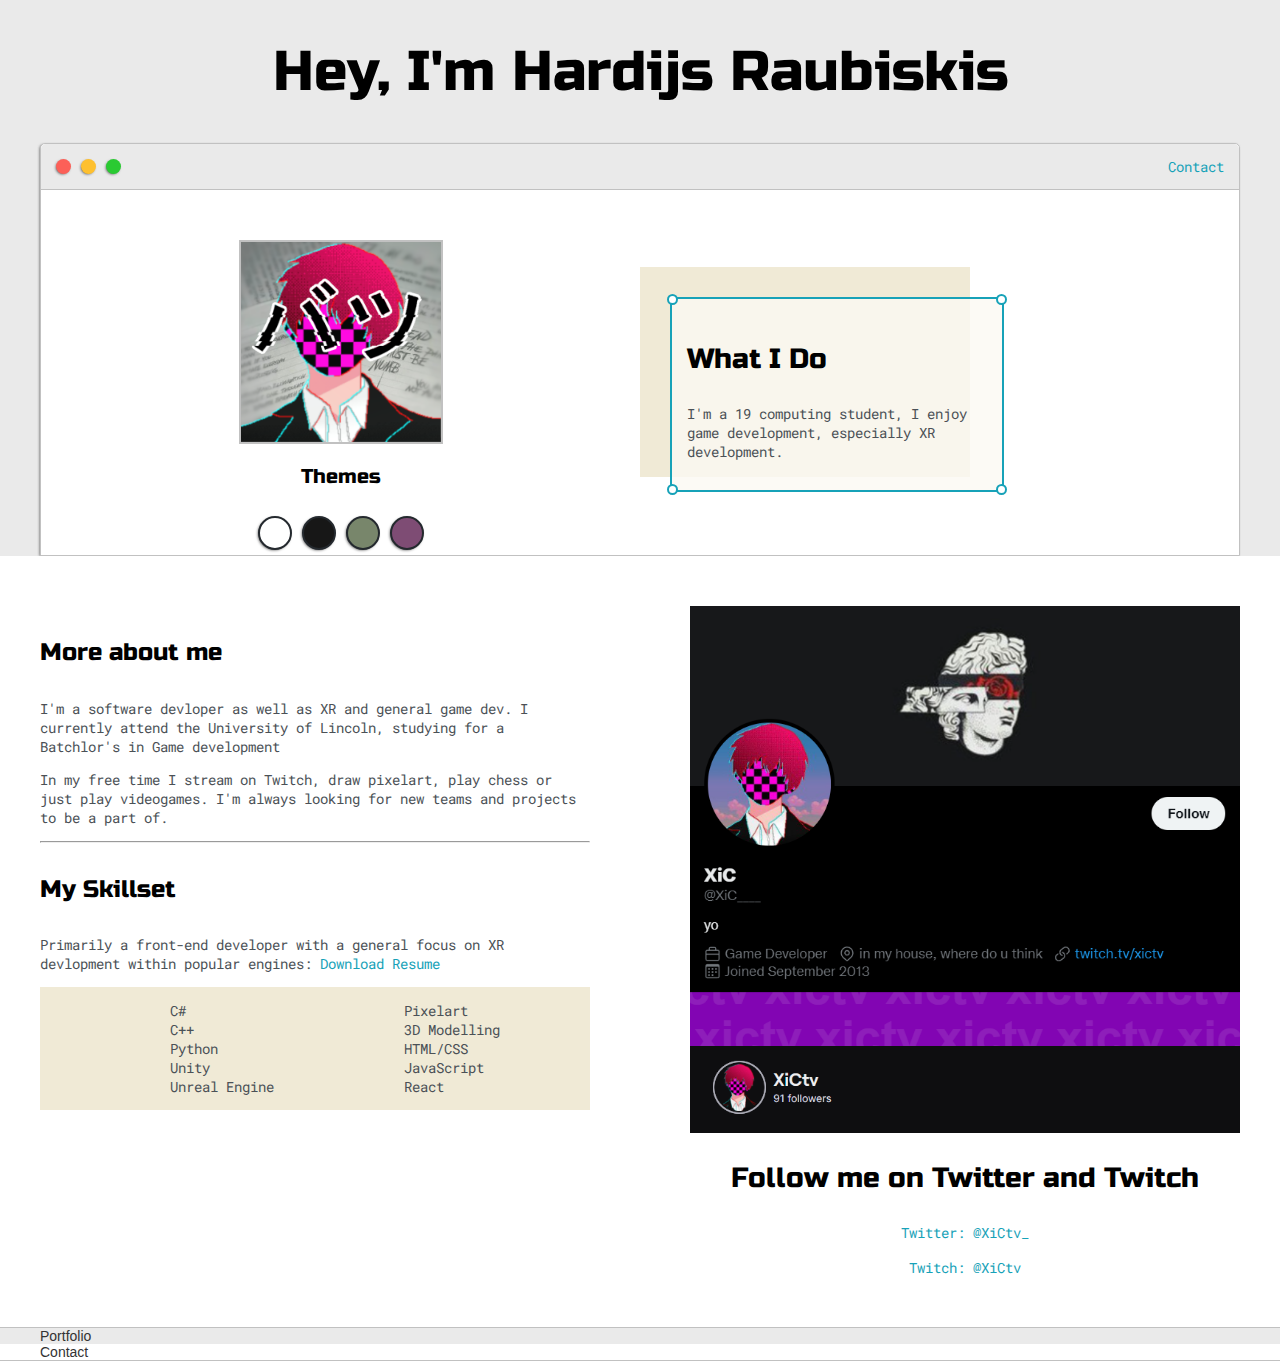
<file: index.html>
<!DOCTYPE html>
<html lang="en">
  <head>
    <title>Hardijs Raubiskis</title>

    <meta name="viewport" content="width=device-width, initial-scale=1,maximum-scale=1, minimum-scale=1" />
    <link rel="preconnect" href="https://fonts.googleapis.com">
    <link rel="preconnect" href="https://fonts.gstatic.com" crossorigin>
    <link href="https://fonts.googleapis.com/css2?family=Russo+One&display=swap" rel="stylesheet">
    <link href="https://fonts.googleapis.com/css2?family=Roboto+Mono:wght@500&display=swap" rel="stylesheet">
    <link rel="stylesheet" type="text/css" href="css/style.css">
  </head>
  <body>
    <section class="s1">
      <div class="main-container">
        <div class="greeting-wrapper">
          <h1>Hey, I'm Hardijs Raubiskis</h1>
        </div>
        <div class="intro-wrapper">
          <div class="nav-wrapper">
            <div class="dots-wrapper">
              <div id="dot1" class="browser-dot"></div>
              <div id="dot2" class="browser-dot"></div>
              <div id="dot3" class="browser-dot"></div>
            </div>
            <ul id="navigation">
              <li><a href="#">Contact</a></li>
            </ul>
          </div>
          <div class="left-column">
            <img id="profile-pic" src="images/x.png" alt="Profile picture">
            <h5 style="text-align:center; line-height: 0;">Themes</h5>
            <div class="theme-wrapper">
              <div id="light-mode"class="theme-dot"></div>
              <div id="dark-mode"class="theme-dot"></div>
              <div id="green-mode"class="theme-dot"></div>
              <div id="purple-mode"class="theme-dot"></div>
            </div>
          </div>
          <div class="right-column">
            <div id="preview-shadow">
              <div id="preview">
                <div id="corner-tl" class="corner"></div>
                <div id="corner-tr" class="corner"></div>
                <h3>What I Do</h3>
                <p>I'm a 19 computing student, I enjoy game development, especially XR development.</p>
                <div id="corner-bl" class="corner"></div>
                <div id="corner-br" class="corner"></div>
              </div>
            </div>
          </div>
        </div>
      </div>
    </section>
    <section class="s2">
      <div class="main-container">
          <div class="about-wrapper">
            <div class="about-me">
              <h4>More about me</h4>
              <p>I'm a software devloper as well as XR and general game dev. I currently attend the University of Lincoln, studying for a Batchlor's in Game development</p>
              <p>In my free time I stream on Twitch, draw pixelart, play chess or just play videogames. I'm always looking for new teams and projects to be a part of.</p>
            
              <hr>

              <h4>My Skillset</h4>
              <p>Primarily a front-end developer with a general focus on XR devlopment within popular engines: <a target="_blank" href="files/  Hardijs_Raubiskis_CV.pdf">Download Resume</a></p>
              <div id="skills">
                <ul>
                  <li>C#</li>
                  <li>C++</li>
                  <li>Python</li>
                  <li>Unity</li>
                  <li>Unreal Engine</li>
                </ul>
                <ul>
                  <li>Pixelart</li>
                  <li>3D Modelling</li>
                  <li>HTML/CSS</li>
                  <li>JavaScript</li>
                  <li>React</li>
                </ul>
              </div>
            </div>
            <div class="social-links">
              <img id="social-img" src="images/socials.png" alt="My social media">
              <h3>Follow me on Twitter and Twitch</h3>
              <a target="_blank" href="https://twitter.com/xictv_">Twitter: @XiCtv_</a>
              <br>
              <a target="_blank" href="https://www.twitch.tv/xictv">Twitch: @XiCtv</a>
            </div>
          </div>
        </div>
    </section>
    <section class="s1">
      <div class="main-container">
          Portfolio
        </div>
    </section>
    <section class="s2">
      <div class="main-container">
          Contact
        </div>
    </section>
  </body>
</html>
</file>
<file: css/style.css>
:root{
--mainColour:#eaeaea;
--secondaryColour:#fff;

--borderColour:#c1c1c1;

--mainText: #000;
--secondaryText: #4b5156;

--themeDotBorder: #24292e;

--previewBackground: rgb(251,249,243,0.8);
--previewShadow: #f0ead6;
}

html, body{
    margin: 0;
    padding: 0;
    font-family: 'Open Sans', sans-serif;
    font-size: 14px;
    color: #333;
    background: #fff;
}

h1,h2,h3,h4,h5,h6,strong{
    color:  var(--mainText);
    font-family: 'Russo One', sans-serif;
    font-weight: 500;
}

p, li, span, label, input, textarea, a{
    color: var(--secondaryText);
    font-family: 'Roboto Mono', monospace;
}

a{
    text-decoration: none;
    color: #17a2b8;
}

ul{
    list-style: none;
}
h1 {font-size: 56px;}
h2 {font-size: 36px;}
h3 {font-size: 28px;}
h4 {font-size: 24px;}
h5 {font-size: 20px;}
h6 {font-size: 16px;}

.s1{
    background-color: var(--mainColour);
    border-bottom:1px, solid var(--borderColour);
    overflow:auto;
}
.s2{
    background-color: var(--secondaryColour);
    border-bottom:1px solid var(--borderColour);
    overflow: auto;
}
.main-container{
    width: 1200px;
    margin: 0 auto;
}
.greeting-wrapper{
    display: grid;

    text-align: center;
    align-content: center;
    min-height: 10em;

}
.intro-wrapper{
    background-color: var(--secondaryColour);
    border: 1px solid var(--borderColour);
    border-radius: 5px 5px 0 0;
    -webkit-box-shadow: -1px 1px 3px -1px rgba(0,0,0,0.75);
    -moz-box-shadow: -1px 1px 3px -1px rgba(0,0,0,0.75);
    box-shadow: -1px 1px 3px -1px rgba(0,0,0,0.75);
    display: grid;
    grid-template-columns: 1fr 1fr;
    grid-template-areas: 
        'nav-wrapper nav-wrapper'
        'left-column right-column';
}
.nav-wrapper{
    grid-area: nav-wrapper;
    border-bottom: 1px solid var(--borderColour);
    display: flex;
    justify-content: space-between;
    align-items: center;
    background-color: var(--mainColour);
    border-radius: 5px 5px 0 0;
}
#navigation{
    margin: 0;
    padding: 10px;
}
#navigation li{
    display: inline-block;
    margin-right: 5px;
    margin-left: 5px;
}
.dots-wrapper{
    display: flex;
    padding: 10px;
}
#dot1{
    background-color: #fc6058;
}
#dot2{
    background-color: #fec02f;
}
#dot3{
    background-color: #2aca32;
}
.browser-dot{
    background-color: #000;
    height: 15px;
    width: 15px;
    border-radius: 50%;
    margin: 5px;
    -webkit-box-shadow: -1px 1px 3px -1px rgba(0,0,0,0.75);
    -moz-box-shadow: -1px 1px 3px -1px rgba(0,0,0,0.75);
    box-shadow: -1px 1px 3px -1px rgba(0,0,0,0.75);
}
.left-column{
    grid-area: left-column;
    padding-top: 50px;
    padding-top: 50px;
}
#profile-pic{
    display: block;
    margin: 0 auto;
    width: 200px;
    height: 200px;
    object-fit: cover;
    border: 2px solid var(--borderColour);
}
.theme-wrapper{
    display: flex;
    justify-content: center;
}
.theme-dot{
    height: 30px;
    width: 30px;
    background-color: #000;
    border-radius: 50%;
    margin: 5px;
    border: 2px solid var(--themeDotBorder);
    -webkit-box-shadow: -1px 1px 3px -1px rgba(0,0,0,0.75);
    -moz-box-shadow: -1px 1px 3px -1px rgba(0,0,0,0.75);
    box-shadow: -1px 1px 3px -1px rgba(0,0,0,0.75);
    cursor: pointer;

}
.theme-dot:hover{
    border: 5px solid var(--themeDotBorder);
}
#light-mode{
    background-color: #fff;
}
#dark-mode{
    background-color: #171717;
}
#green-mode{
    background-color: #78866b;
}
#purple-mode{
    background-color: #7e4c74;
}
.right-column{
    grid-area: right-column;
    display: grid;
    align-content: center;
    padding-top: 50px;
    padding-bottom: 50px;
}
#preview-shadow{
    background-color: var(--previewShadow);
    width: 300px;
    height: 180px;
    padding-left: 30px;
    padding-top: 30px;
}
#preview{
    width: 300px;
    border: 2px solid #17a2b8;
    background-color: var(--previewBackground);
    padding: 15px;
    position: relative;

}
.corner{
    height: 7px;
    width: 7px;
    border-radius: 50%;
    border: 2px solid #17a2b8;
    background-color: #fff;
    position: absolute;
}
#corner-tl{
    top: -5px;
    left: -5px;
}
#corner-tr{
    top: -5px;
    right: -5px;
}
#corner-bl{
    bottom: -5px;
    left: -5px;
}
#corner-br{
    bottom: -5px;
    right: -5px;    
}
.about-wrapper{
    display: grid;
    grid-template-columns: repeat(auto-fit, minmax(320px, 1fr));
    padding-top: 50px;
    padding-bottom: 50px;
    gap: 100px;
}
#skills{
    display: flex;
    justify-content: space-evenly;
    background-color: var(--previewShadow);

}
.social-links{
    display: grid;
    align-content: center;
    text-align: center;
}
#social-img{
    width: 100%;
}
@media screen and (max-width: 1200px){
    .main-container{
        width: 95%;
    }
}
@media screen and (max-width: 800px){
    .intro-wrapper{
        grid-template-columns: 1fr;
        grid-template-areas: 
            'nav-wrapper'
            'left-column'
            'right-column';
    }
    .right-column{
        justify-content: center;
    }
}
</file>
